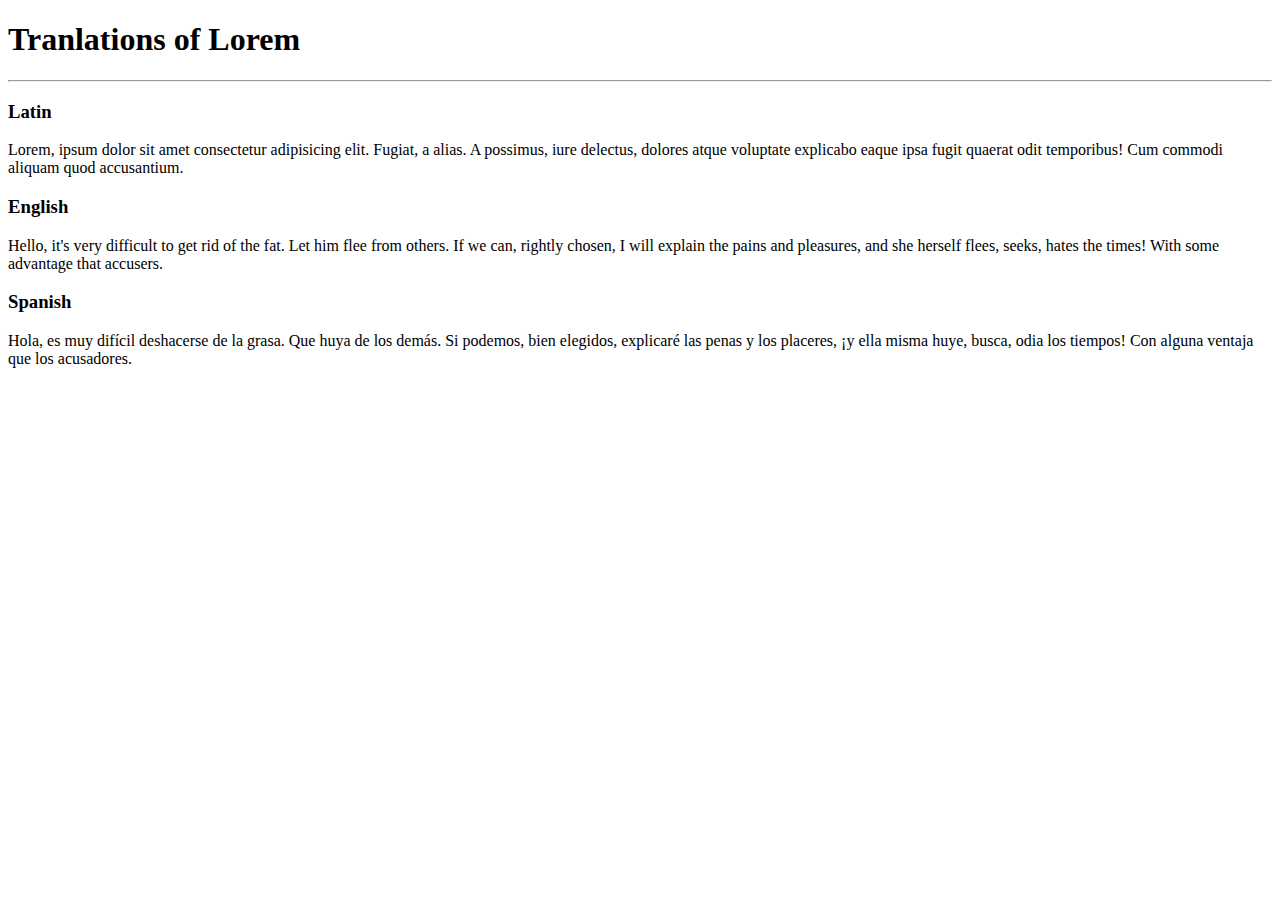
<file: PecentageCalculator/index.html>
<!DOCTYPE html>

<html>

    <head>

        <!-- Page Title -->
        <title>

            Kymo's Designs
            
        </title>

    </head>

    <body>
        
        <h1>

            Tranlations of Lorem

        </h1>

        <hr>

        <h3>

            Latin

        </h3>

        <p>

            Lorem, ipsum dolor sit amet consectetur adipisicing elit. Fugiat, a alias. A possimus, iure delectus, dolores atque voluptate explicabo eaque ipsa fugit quaerat odit temporibus! Cum commodi aliquam quod accusantium.

        </p>

        <h3>

            English

        </h3>

        <p>

            Hello, it's very difficult to get rid of the fat. Let him flee from others. If we can, rightly chosen, I will explain the pains and pleasures, and she herself flees, seeks, hates the times! With some advantage that accusers.

        </p>

        <h3>

            Spanish

        </h3>

        <p>

            Hola, es muy difícil deshacerse de la grasa. Que huya de los demás. Si podemos, bien elegidos, explicaré las penas y los placeres, ¡y ella misma huye, busca, odia los tiempos! Con alguna ventaja que los acusadores.

        </p>

    </body>

</html>
</file>
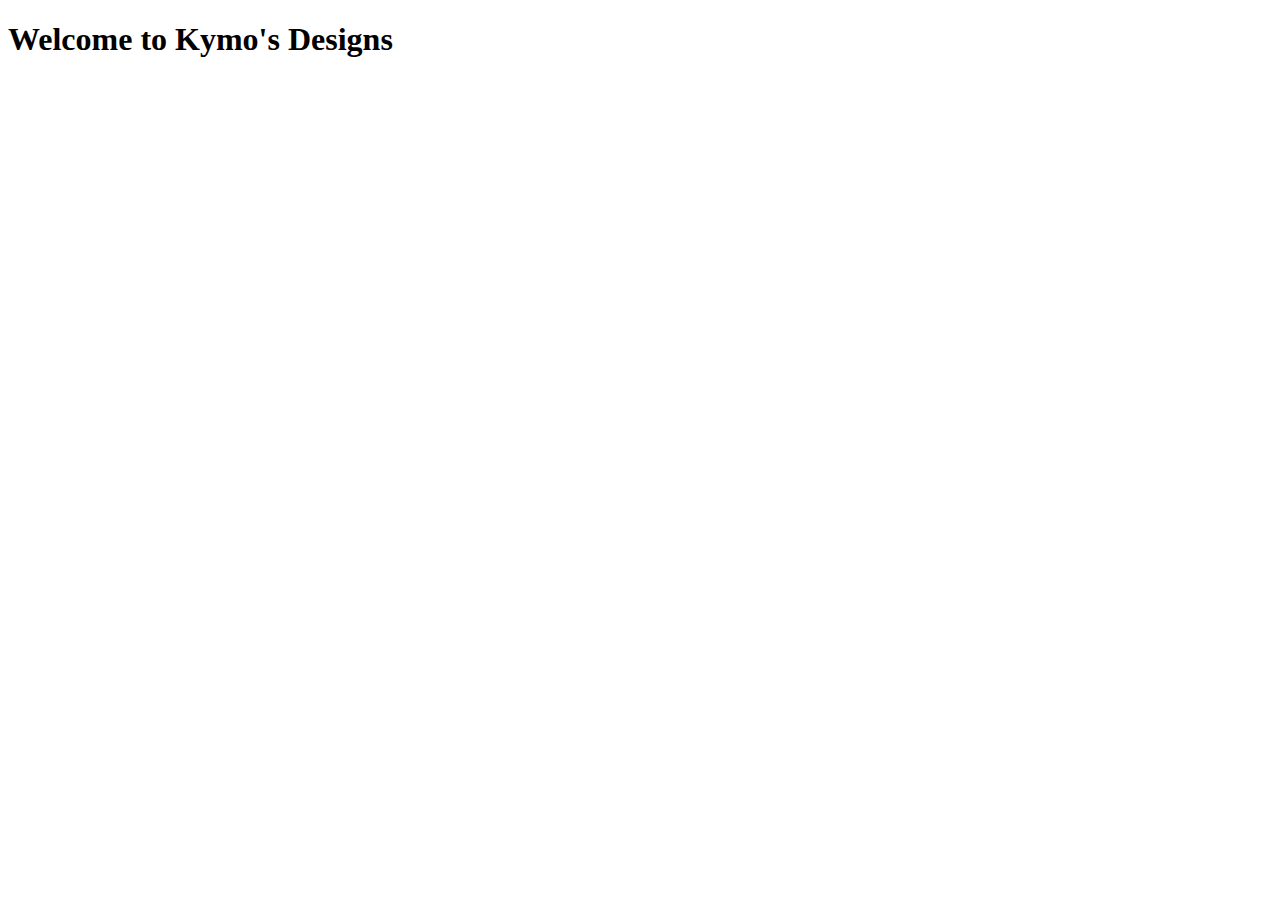
<file: python/Django/CS50Django/hello/templates/hello/index.html>
<!DOCTYPE html>

<html>
    <head>
        <meta charset="utf-8">
        <meta http-equiv="X-UA-Compatible" content="IE=edge">
        <title>Kymo's Designs</title>
        <meta name="description" content="">
        <meta name="viewport" content="width=device-width, initial-scale=1">
        <link rel="stylesheet" href="">
    </head>
    <body>
        
        <h1>Welcome to Kymo's Designs</h1>
        
        <script src=""></script>
    </body>
</html>
</file>
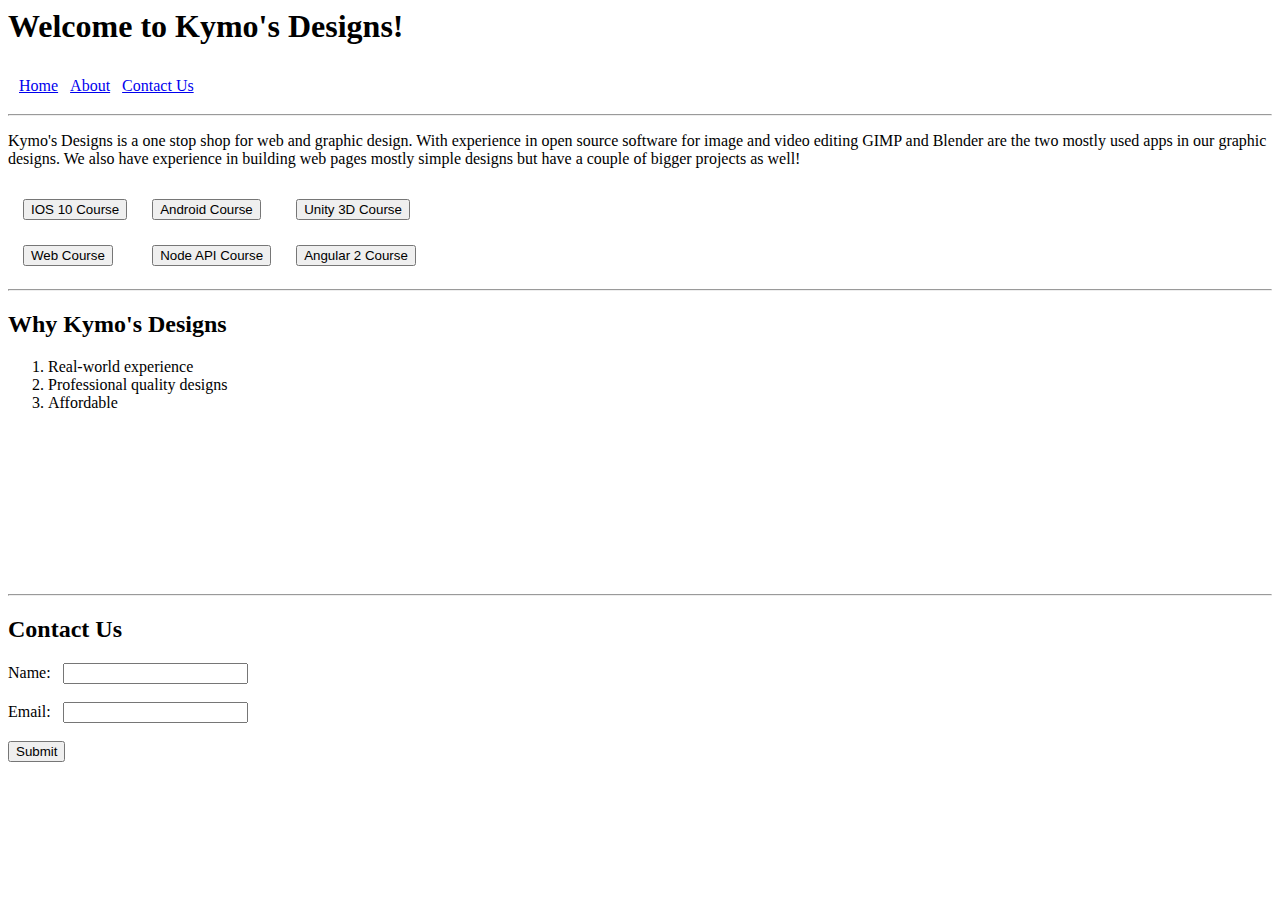
<file: FullStackDevelopment/index1.html>
<DOCTYPE! html>

<html>

	<head>

		<title>

			Kymo's Designs
	
		</title>
		
	</head>

	
	<body>

		<h1>Welcome to Kymo's Designs!</h1>

            <table
                cellspacing="10"
                border="0">

                <tr>

                    <td><a href = "#">Home</a></td>
                    <td><a href = "#">About</a></td>
                    <td><a href = "#">Contact Us</a></td>
                
                </tr>

            </table>

        <hr>

        <p>Kymo's Designs is a one stop shop for web
            and graphic design. With experience in
            open source software for image and video
            editing GIMP and Blender are the two
            mostly used apps in our graphic designs.
            We also have experience in building web
            pages mostly simple designs but have a
            couple of bigger projects as well!</p>

        <table
            border="0"
            cellpadding="10"
            cellspacing="5">

            <tr>

                <td><button>IOS 10 Course</button></td>
                <td><button>Android Course</button></td>
                <td><button>Unity 3D Course</button></td>

            </tr>

            <tr>

                <td><button>Web Course</button></td>
                <td><button>Node API Course</button></td>
                <td><button>Angular 2 Course</button></td>

            </tr>

        </table>

        <hr>

        <h2>Why Kymo's Designs</h2>

        <ol>

            <li>Real-world experience</li>
            <li>Professional quality designs</li>
            <li>Affordable</li>

        </ol>

        <iframe width="280" height="158" src="https://www.youtube.com/embed/kmbHFZKAdtU" title="YouTube video player" frameborder="0" allow="accelerometer; autoplay; clipboard-write; encrypted-media; gyroscope; picture-in-picture" allowfullscreen></iframe>

        <hr>

        <h2>Contact Us</h2>
        <form>

            Name:&nbsp;&nbsp;
            <input type="text"><br><br>

            Email:&nbsp;&nbsp;
            <input type="text"><br><br>

            <button>Submit</button>

        </form>

	</body>

</html>
</file>
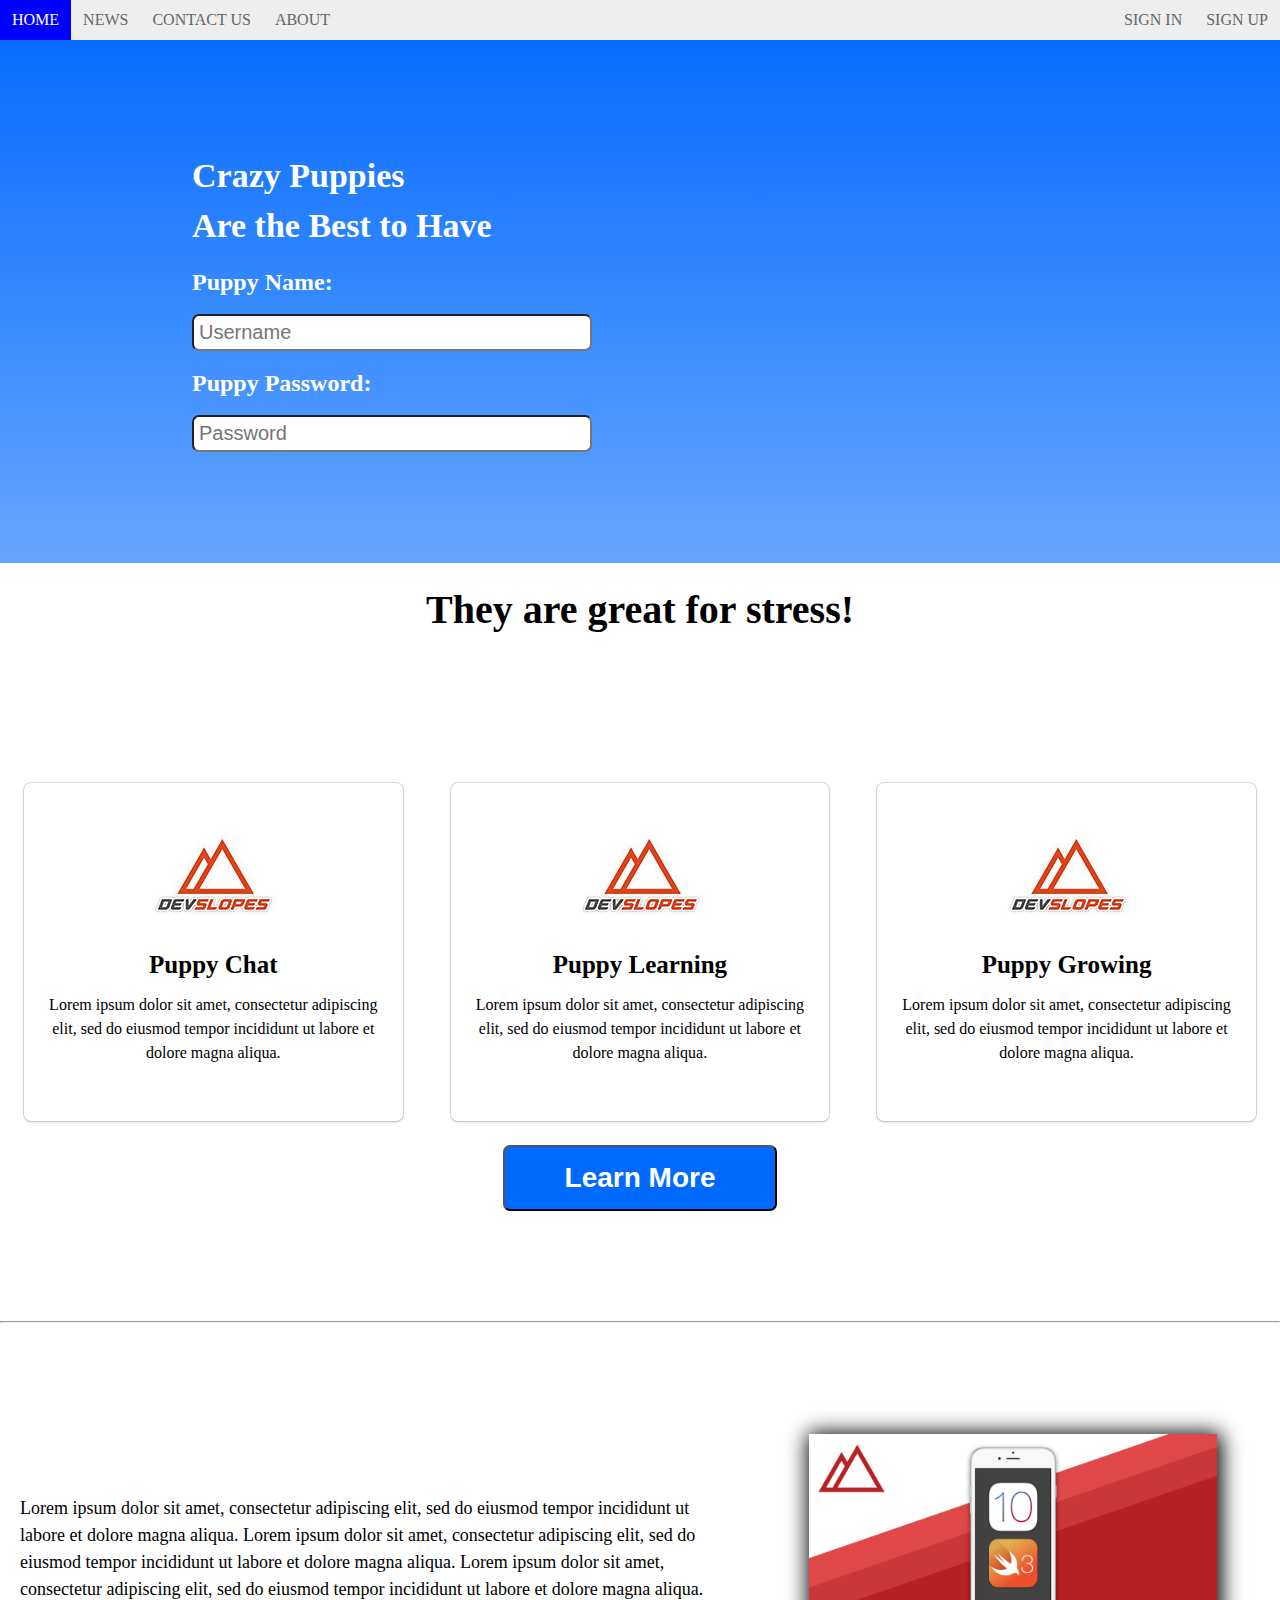
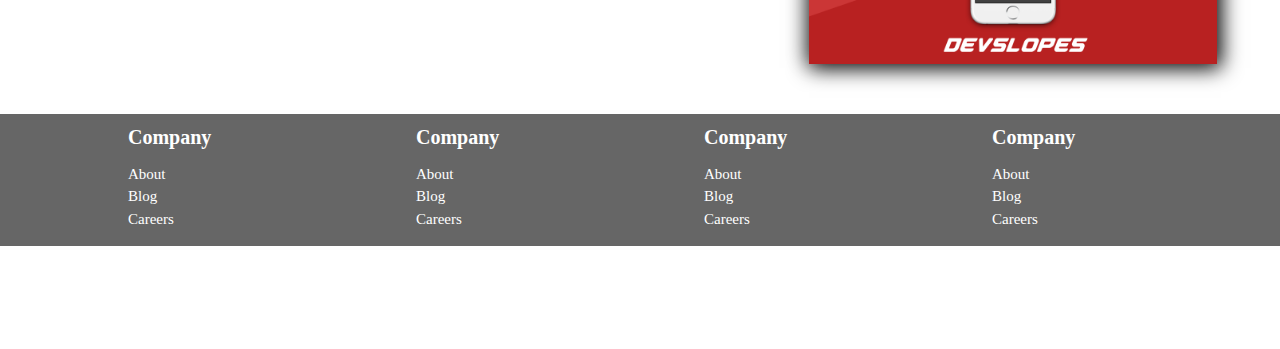
<file: FullStackDevelopment/index2.html>
<!DOCTYPE html>

<html lang="en">

    <head>

        <link rel="stylesheet" href="styles.css">

        <title>

            Kymo's Designs - CSS Site

        </title>

    </head>

    <body>
        
        <nav>

            <ul class="topnav" id="dropdownClick">

                <li><a href="#home">Home</a></li>
                <li><a href="#news">News</a></li>
                <li><a href="#contact">Contact Us</a></li>
                <li><a href="#about">About</a></li>
                <li class="topnav-right"><a href="#signup">Sign Up</a></li>
                <li class="topnav-right"><a href="#signin">Sign In</a></li>
                <li class="dropdownIcon"><a href="javascript:void(0);" onclick="dropdownMenu()">&#9776;</a></li>

            </ul>

        </nav>

        <div class="container" id="section-1-gradient">

            <div class="row">

                <div class="col-6">

                    <div class=" leftside-col">

                        <h1 class="large">

                            Crazy Puppies

                        </h1>
                        <h1 class="large">

                            Are the Best to Have

                        </h1>

                    </div>

                    <form>

                        <div class=" leftside-col">

                            <h2>

                                Puppy Name:

                            </h2>

                            <input class = "inputbox" name="username" type="text" placeholder="Username">

                            <h2>

                                Puppy Password:

                            </h2>

                            <input class = "inputbox" name="password" type="text" placeholder="Password">

                        </div>

                    </form>

                </div>

                <div class="col-6">

                    <div class=" rightside-col">

                        <div class="videoContainer">

                            <iframe width="560" height="315" src="https://www.youtube.com/embed/VDuJ_GPquQI" title="YouTube video player" frameborder="0" allow="accelerometer; autoplay; clipboard-write; encrypted-media; gyroscope; picture-in-picture" allowfullscreen></iframe>

                        </div>

                    </div>

                </div>

            </div>

        </div>

        <header>

            <h1 class="section2Header">

                They are great for stress!

            </h1>

        </header>

        <div class="container">

            <div class="row">

                <div class="col-4">

                    <div class="box">

                      <div class="logo">

                        <img src="devslopeslogo.jpeg" alt="Dev Slopes Logo">

                      </div>

                      <label>

                        Puppy Chat

                      </label>

                      <p>

                        Lorem ipsum dolor sit amet, consectetur adipiscing elit, sed do eiusmod tempor incididunt ut labore et dolore magna aliqua. 

                      </p>

                    </div>

                </div>

                <div class="col-4">

                    <div class="box">

                      <div class="logo">

                        <img src="devslopeslogo.jpeg" alt="Dev Slopes Logo">

                      </div>

                      <label>

                        Puppy Learning

                      </label>

                      <p>

                        Lorem ipsum dolor sit amet, consectetur adipiscing elit, sed do eiusmod tempor incididunt ut labore et dolore magna aliqua. 

                      </p>

                    </div>

                </div>

                <div class="col-4">

                    <div class="box">

                      <div class="logo">

                        <img src="devslopeslogo.jpeg" alt="Dev Slopes Logo">

                      </div>

                      <label>

                        Puppy Growing

                      </label>

                      <p>

                        Lorem ipsum dolor sit amet, consectetur adipiscing elit, sed do eiusmod tempor incididunt ut labore et dolore magna aliqua.

                      </p>

                    </div>

                </div>

            </div>

            <div class="row">

                <div class="col-12">

                    <button class="learnMore">

                        Learn More

                    </button>

                </div>

            </div>

        </div>

        <hr>

        <div class="container">

            <div class="row">

                <div class="col-7">

                    <article>

                        <p>

                            Lorem ipsum dolor sit amet, consectetur adipiscing elit, sed do eiusmod tempor incididunt ut labore et dolore magna aliqua.
                            Lorem ipsum dolor sit amet, consectetur adipiscing elit, sed do eiusmod tempor incididunt ut labore et dolore magna aliqua.
                            Lorem ipsum dolor sit amet, consectetur adipiscing elit, sed do eiusmod tempor incididunt ut labore et dolore magna aliqua.

                        </p>

                    </article>

                </div>

                <div class="col-5">

                    <div class="slopeIcon">

                        <img src="iOS 10.png"

                    </div>

                </div>

            </div>

        </div>

        <footer class="footer1">

            <div class="row">

                <div class="col-3 mobileState">

                    <h1>

                        Company

                    </h1>

                    <ul>

                        <li>

                            About

                        </li>

                        <li>

                            Blog

                        </li>

                        <li>

                            Careers

                        </li>

                    </ul>

                </div>

                <div class="col-3 mobileState">

                    <h1>

                        Company

                    </h1>

                    <ul>

                        <li>

                            About

                        </li>

                        <li>

                            Blog

                        </li>

                        <li>

                            Careers

                        </li>

                    </ul>

                </div>

                <div class="col-3 mobileState">

                    <h1>

                        Company

                    </h1>

                    <ul>

                        <li>

                            About

                        </li>

                        <li>

                            Blog

                        </li>

                        <li>

                            Careers

                        </li>

                    </ul>

                </div>

                <div class="col-3 mobileState">

                    <h1>

                        Company

                    </h1>

                    <ul>

                        <li>

                            About

                        </li>

                        <li>

                            Blog

                        </li>

                        <li>

                            Careers

                        </li>

                    </ul>

                </div>


            </div>

        </footer>
        
        <script>

            function dropdownMenu()
            {

                var elementId = document.getElementById("dropdownClick");

                if(elementId.className === "topnav")
                {

                    elementId.className += " responsive";

                }
                else
                {

                    elementId.className = "topnav";

                }

            }

        </script>

    </body>

</html>
</file>
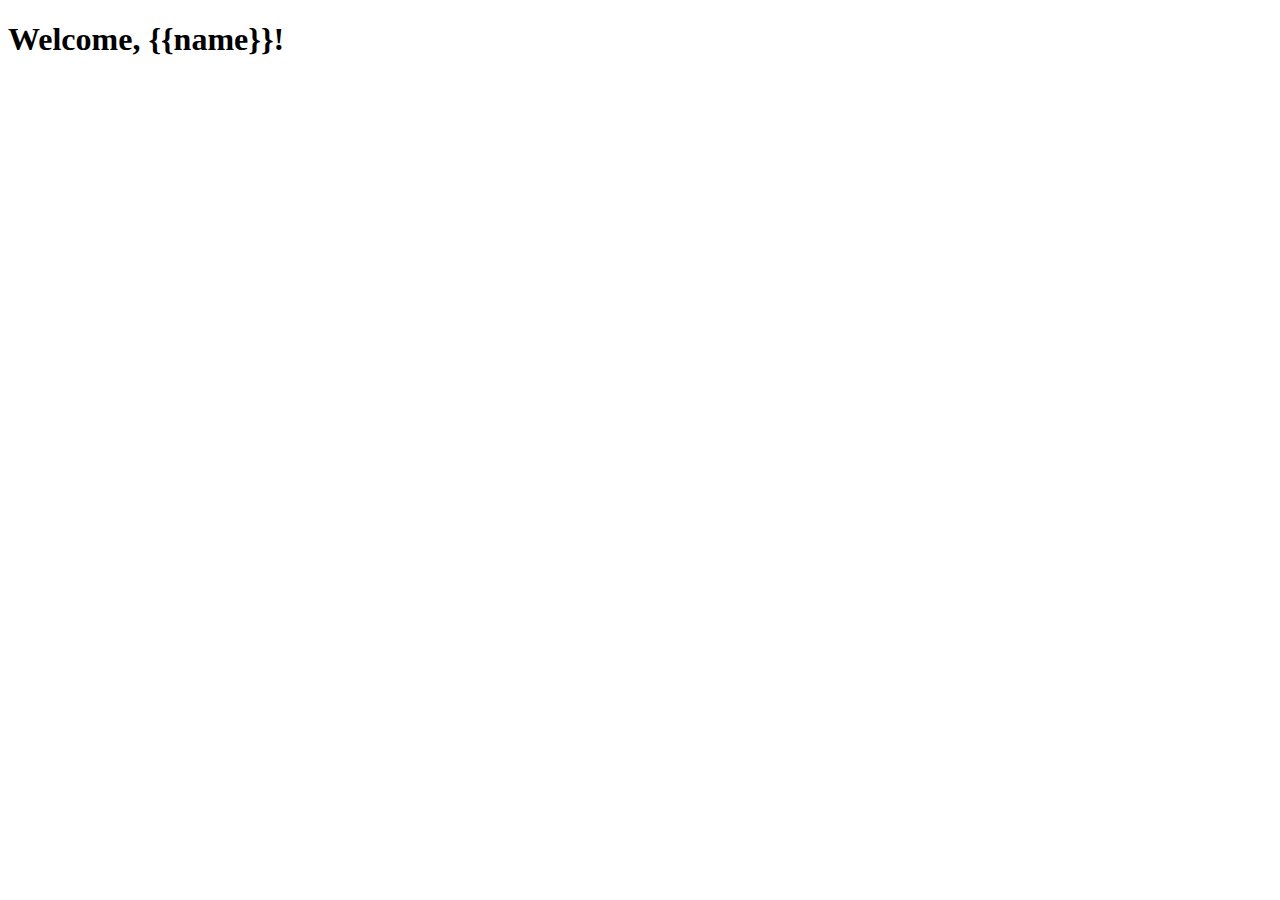
<file: python/Django/CS50Django/hello/templates/hello/greet.html>
<!DOCTYPE html>

<html>
    <head>
        <meta charset="utf-8">
        <meta http-equiv="X-UA-Compatible" content="IE=edge">
        <title>Welcome</title>
        <meta name="description" content="">
        <meta name="viewport" content="width=device-width, initial-scale=1">
        <link rel="stylesheet" href="">
    </head>
    <body>
        
        <h1>Welcome, {{name}}!</h1>
        <script src=""></script>
    </body>
</html>
</file>
<file: FullStackDevelopment/styles.css>
/* ############  Defaults ############# */
nav,
header,
footer
{

    display: block;

}

body
{

    line-height: 1;
    margin: 0;

}

label
{

    font-size: 25px;
    font-weight: 900;

}

p
{

    font-size: 30;
    line-height: 1.5;

}

article p
{

    font-size: 18px;
    padding: 20px;

}

.container
{

    width: 100%;
    margin: auto;
    padding-top: 8%;
    padding-bottom: 8%;

}

.row
{

    width: 100%;
    display: flex;
    flex-wrap: wrap;
    align-items: center;

}

row::after
{

    display: table;
    clear: both;
    content: "";

}

.col-1{width: 8.33%;}
.col-2{width: 16.66%;}
.col-3{width: 25%;}
.col-4{width: 33.33%;}
.col-5{width: 41.66%;}
.col-6{width: 50%;}
.col-7{width: 58.33%;}
.col-8{width: 66.66%;}
.col-9{width: 75%;}
.col-10{width: 83.33%;}
.col-11{width: 91.66%;}
.col-12{width: 100%;}

*
{

    box-sizing: border-box;

}
/* ############  End Defaults ############# */



/* #############  Nav Bar ############ */
nav
{

    width: 100%;
    margin: 0;

}

nav ul
{

    background-color: #eeeeee;
    overflow: hidden;
    margin: 0;
    padding: 0;

}

ul.topnav li
{

    list-style: none;
    float: left;

}

ul.topnav li.topnav-right
{

    float: right;

}

ul.topnav li a
{

    display: block;
    text-decoration: none;
    min-height: 16px;
    text-align: center;
    padding: 12px;
    text-transform: uppercase;
    color: #666666;

}

ul.topnav li a:hover
{

    background-color: #0000ff;
    color: #ffffff;

}

ul.topnav li.dropdownIcon
{

    display: none;

}
/* #############  End Nav Bar ############ */



/*########### Custom Styles ###########*/
#section-1-gradient
{

    background: #076dff;
    background: linear-gradient(#076dff, #65a5ff);
    background: -webkit-linear-gradient(#076dff, #65a5ff);
    background: -o-linear-gradient(#076dff, #65a5ff);
    background: -moz-linear-gradient(#076dff, #65a5ff);

}

div.box
{

    text-align: center;
    margin: 24px;
    padding: 36px 24px 40px 24px;
    border-radius: 7px;
    background-color: #ffffff;
    -webkit-box-shadow: 0 0 0 1px rgba(0,0,0,.15);
    -moz-box-shadow: 0 0 0 1px rgba(0, 0, 0, .15);
    box-shadow: 0 0 0 1px rgba(0,0,0,.15), 0 2px 3px 0 rgba(0,0,0,.1);

}

div.slopeIcon img
{

    width: 408px;
    height: 230px;
    display: block;
    margin: auto;
    box-shadow: -2px -2px 20px 2px rgba(0, 0, 0, .15), 2px 2px 20px 2px rgba(0, 0, 0, 1);

}

button
{

    font-size: 28px;
    font-weight: 700;
    color: #ffffff;
    background-color: #0069ff;
    padding: 15px 60px;
    display: block;
    text-align: center;
    margin: 5px;
    border-radius: 7px;

}

button.learnMore
{

    display: block;
    margin: auto;

}

div.logo
{

    width: 100%;

}

div.leftside-col
{

    margin-left: 30%;

}

div.rightside-col
{

    margin-left: 10%;

}

h1.large
{

    color: #ffffff;
    margin: 0;
    font-size: 34Px;
    line-height: 50px;

}

h1.section2Header
{

    font-size: 40px;
    text-align: center;

}

form h2
{

    color: #ffffff;

}

input[type="text"]
{

    font-size: 20px;
    width: 400px;
    min-width: 100px;
    padding: 5px;
    border-radius: 7px;

}

footer.footer1
{

    background-color: #666666;
    margin-top: 50px;
    padding-left: 10%;

}

footer.footer1 h1
{

    color: #ffffff;
    font-size: 20px;

}

footer.footer1 ul
{

    list-style: none;
    text-align: left;
    padding-left: 0;

}

footer.footer1 ul li
{

    color: #ffffff;
    font-size: 15px;
    line-height: 1.5;

}
/*########### End Custom Styles ###########*/



/*############# Mobile #############*/
@media screen and (max-width: 680px)
{

    ul.topnav li:not(:nth-child(1))
    {

        display: none;

    }

    ul.topnav li.dropdownIcon
    {

        display: block;
        float: right;

    }

    ul.topnav.responsive li.dropdownIcon
    {

        position: absolute;
        top: 0;
        right: 0;

    }

    ul.topnav.responsive
    {

        position:relative;

    }

    ul.topnav.responsive li
    {

        display: inline;
        float: none;

    }

    ul.topnav.responsive li a
    {

        display: block;
        text-align: left;

    }

    h1.section2Header
    {

        font-size: 60px;

    }

    article p
    {

        font-size: 16px;

    }

    
    .col-4,
    .col-5,
    .col-6,
    .col-7
    {

        width: 100%;
        margin: 0;

    }

    div.mobileState
    {

        width: 50%;
        display: block;

    }

    div.box
    {

        padding: 5px;
        display: block;

    }

    div.slopeIcon
    {

        margin: 10px;

    }

    div.slopeIcon img
    {

        width: 100%;

    }

    div.leftside-col,
    div.rightside-col
    {

        margin: 15px;

    }

    input[type="text"]
    {

        width: 350px;

    }


    div.videoContainer iframe
    {

        position: relative;
        width: 100%;
        margin: 0;
        overflow: hidden;

    }

}
/*############# End Mobile #############*/
</file>
